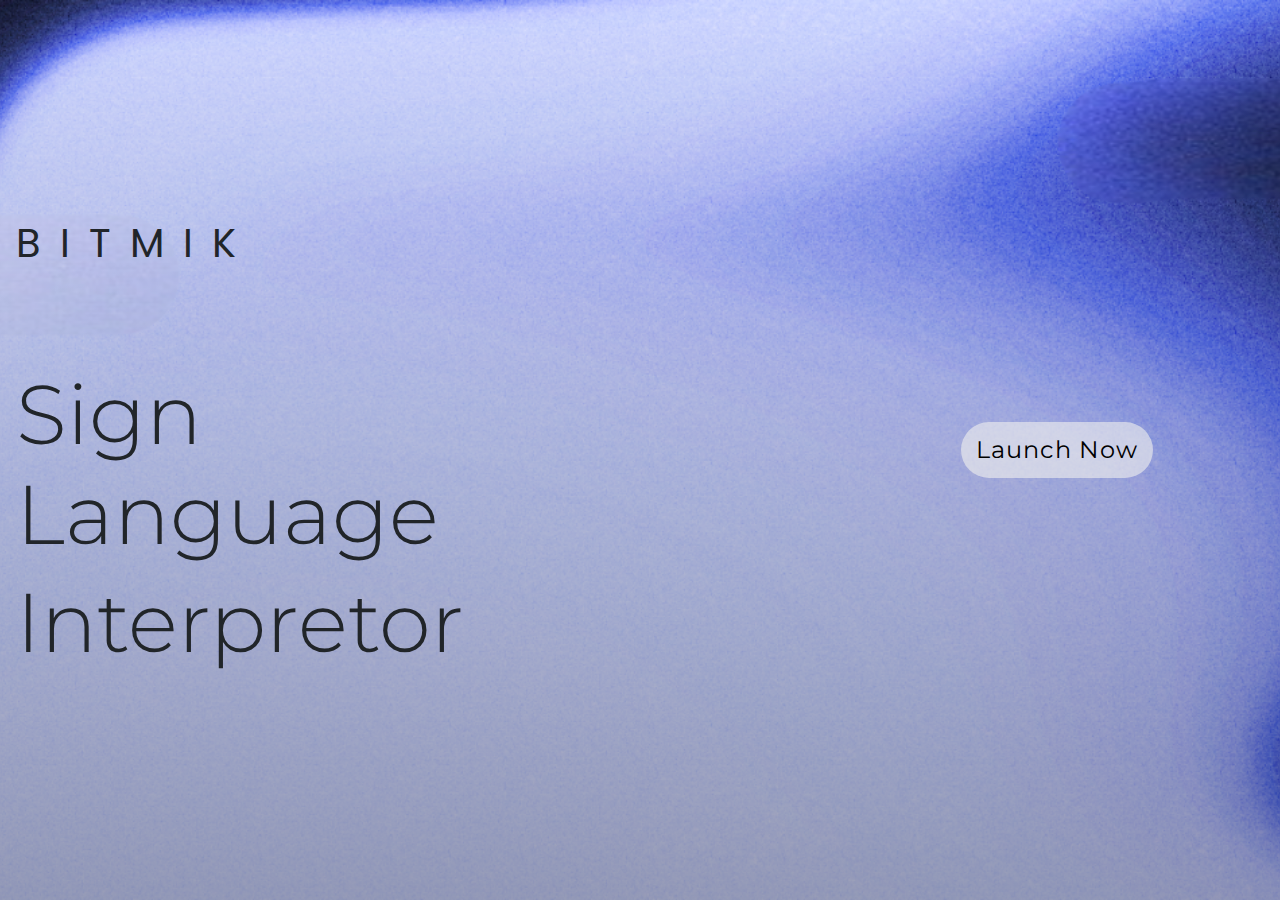
<file: templates/index.html>
<!DOCTYPE html>
<html lang="en">
  <head>
    <meta charset="utf-8">
    <meta name="viewport" content="width=device-width, initial-scale=1">
    <title>Sign Language Interpretor</title>
    <link rel="stylesheet" href="../static/CSS/style.css">
    <link rel="stylesheet" href="../static/CSS/responsive.css">
    <script src="https://cdn.jsdelivr.net/npm/bootstrap@5.3.3/dist/js/bootstrap.bundle.min.js" integrity="sha384-YvpcrYf0tY3lHB60NNkmXc5s9fDVZLESaAA55NDzOxhy9GkcIdslK1eN7N6jIeHz" crossorigin="anonymous"></script>
    <link href="https://cdn.jsdelivr.net/npm/bootstrap@5.3.3/dist/css/bootstrap.min.css" rel="stylesheet" integrity="sha384-QWTKZyjpPEjISv5WaRU9OFeRpok6YctnYmDr5pNlyT2bRjXh0JMhjY6hW+ALEwIH" crossorigin="anonymous">
  </head>
  <body>
    <img class="bg" src="../static/assets/Background-crop.png" > 
    <div class="mainContainer">
      <div class="leftContent">
      <div class="logo" >
        <h1>BITMIK</h1>
      </div>
      <div class="name" >
        <h1>Sign Language</h1>
        <h1>Interpretor</h1>
      </div>
    </div>
    <div class="rightContent">
    <a href="{{ url_for('interpretor')}}">
      <button class="launchNow">Launch Now</button>
    </a>
    </div>
    </div>
  </body>
</html>
</file>
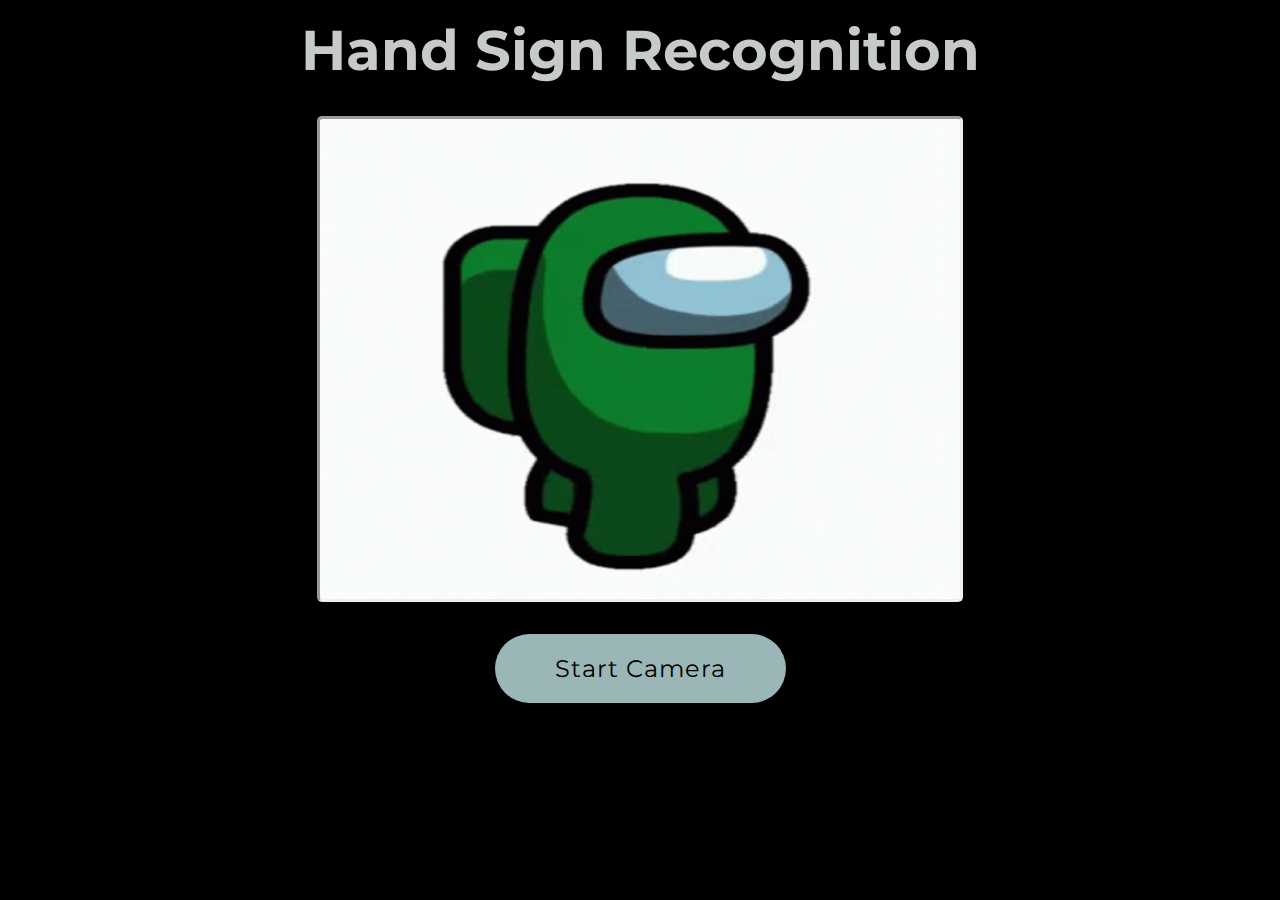
<file: templates/interpretor.html>
<!DOCTYPE html>
<html lang="en">
    <head>
        <meta charset="utf-8">
        <meta http-equiv="X-UA-Compatible" content="IE=edge">
        <title>Interpretor</title>
        <meta name="description" content="">
        <meta name="viewport" content="width=device-width, initial-scale=1">
        <link rel="stylesheet" href="../static/CSS/interpretorStyle.css">
    </head>
    <body>
        <h1>Hand Sign Recognition</h1>
        <video id="video" width="640" height="480" autoplay></video>
        <button id="startButton">Start Camera</button>
        <canvas id="canvas" width="640" height="480" style="display: none;"></canvas>
        
        <script src="https://code.jquery.com/jquery-3.6.0.min.js"></script>
        <script src="../static/Js/app.js"></script>
    </body>
</html>
</file>
<file: static/CSS/style.css>
@import url('https://fonts.googleapis.com/css2?family=Poppins:ital,wght@0,100;0,200;0,300;0,400;0,500;0,600;0,700;0,800;0,900;1,100;1,200;1,300;1,400;1,500;1,600;1,700;1,800;1,900&display=swap');
@import url('https://fonts.googleapis.com/css2?family=Montserrat:ital,wght@0,100..900;1,100..900&display=swap');
*{
    font-family: "Montserrat", sans-serif;
}
body{
    height: 100%;
    width: 100%;
    overflow: hidden;
    background-position: center;
    background-size: cover;
    background-repeat: no-repeat;
}

body .bg{
    height: 100%;
    width: 100%;
    z-index: -1;
    position: absolute;
    top: 0px;
    object-fit: cover;

}

#nav {
    height: 5rem;
    width: 100dvw;
    display: flex;
    align-items: center;
    position: fixed;
    justify-content: space-between;
    z-index: 999;
    backdrop-filter: blur(1px);
    
}

#nav ul{
    display: flex;
    width: fit-content;
    list-style-type: none;
    
}

#nav ul a {
    display: block;
    margin: 0 10px;
    letter-spacing: 2px;
    cursor: pointer;
    animation: navAnimation 2s linear forwards;
    text-decoration: none;
    color:#ffffff;

}

#nav .logo{
    font-weight: bold;
    color: #6e6a6a;
    padding-left: 1rem;
    font-size: 2rem;
    animation: navAnimation 2s linear forwards;
}

#nav .menu{
    color: #6e6a6a;
    text-transform: uppercase;
    list-style: none;      
}

.mainContainer{
    display: flex;
    align-items: center;
    height: 100vh;
    background-image:linear-gradient(to top,rgba(0, 0, 0, 0.284), rgba(255, 255, 255, 0));
}
.leftContent{
    display: flex;
    flex-direction: column;
    width: 100%;
    gap: 10vh;
    padding-left: 1rem;
}
.leftContent .name h1{
    font-size: 6.5vw;
    font-weight: 300;
    transition: 0.3ms;
    animation: textAnimation 1.5s ease-out forwards;
}
.leftContent .logo h1{
    font-family: "Poppins", sans-serif;
    font-weight: 400;
    letter-spacing: 1.2rem;
    transition: 0.3ms;
    animation: textAnimation 1s linear forwards;
}

.rightContent{
    display: flex;
    justify-content: flex-end;
    width: 100%;
}
.rightContent a {
    font-size: 1rem;
    padding-right: 20%;
}
.rightContent .launchNow{
    padding: 10px 15px;
    cursor: pointer;
    border-radius: 100px;
    font-size: 1.5rem;
    background-color: rgba(238, 238, 238, 0.632);
    color: rgb(0, 0, 0);
    letter-spacing: 1px;
    border: none;
    transition: 0.5s;
}

.rightContent .lunchNow:hover{
    background-color: rgb(238, 238, 238);
}

@keyframes textAnimation {
    to{
        transform: translate(0);
        filter: blur(0);
        opacity: 1;
    }
    from{
        transform: translateY(30px);
        filter: blur(20px);
        opacity: 0;
    }
    
}
</file>
<file: static/CSS/responsive.css>
@media  screen and (max-width:750px) {
    #nav {
        height: auto;
        padding: 1rem;
        width: 100%;
        position: fixed;
        z-index: 999;
        gap: 0;
        display: grid;
        grid-template-columns: 1fr 1fr;
        align-items: center;
    }

    #nav .menu{
        padding: 1rem;
    }

    .mainContainer{
        flex-direction: column;
        justify-content: space-evenly;
        padding: 1rem;
        background-image: linear-gradient(to top,rgba(0, 0, 0, 0.284), rgba(255, 255, 255, 0));
    }
    .leftContent{
        padding-left: 0;
    }
    .leftContent .name h1 {
        font-size: 12.5vw;
    }
    .leftContent .logo h1 {
        font-family: "Poppins", sans-serif;
    }
    .rightContent{
        justify-content: flex-start;
        align-items: center;
    }
}
</file>
<file: static/CSS/interpretorStyle.css>
@import url('https://fonts.googleapis.com/css2?family=Poppins:ital,wght@0,100;0,200;0,300;0,400;0,500;0,600;0,700;0,800;0,900;1,100;1,200;1,300;1,400;1,500;1,600;1,700;1,800;1,900&display=swap');
@import url('https://fonts.googleapis.com/css2?family=Montserrat:ital,wght@0,100..900;1,100..900&display=swap');
*{
    margin: 0;
    font-family: "Montserrat", sans-serif;
}
body{
    display: flex;
    flex-direction: column;
    justify-content: space-between;
    align-items: center;
    padding: 1rem;
    gap: 2rem;
    background:black
}
h1{
    color: rgb(199, 202, 202);
    font-size: 3.5rem;
}
#video{
    border-radius: 5px;
    border-style: inset;
    background-image: url('../assets/AmongusGIF.gif');
    background-size: 620px 460px;
}
#startButton{
    padding: 20px 60px;
    cursor: pointer;
    border-radius: 100px;
    font-size: 1.5rem;
    background-color: rgba(201, 238, 238, 0.766);
    color: rgb(0, 0, 0);
    letter-spacing: 1px;
    border: none;
    transition: 0.5s;
}
#startButton:hover{
    background-color: rgba(180, 233, 229, 0.832);
}
</file>
